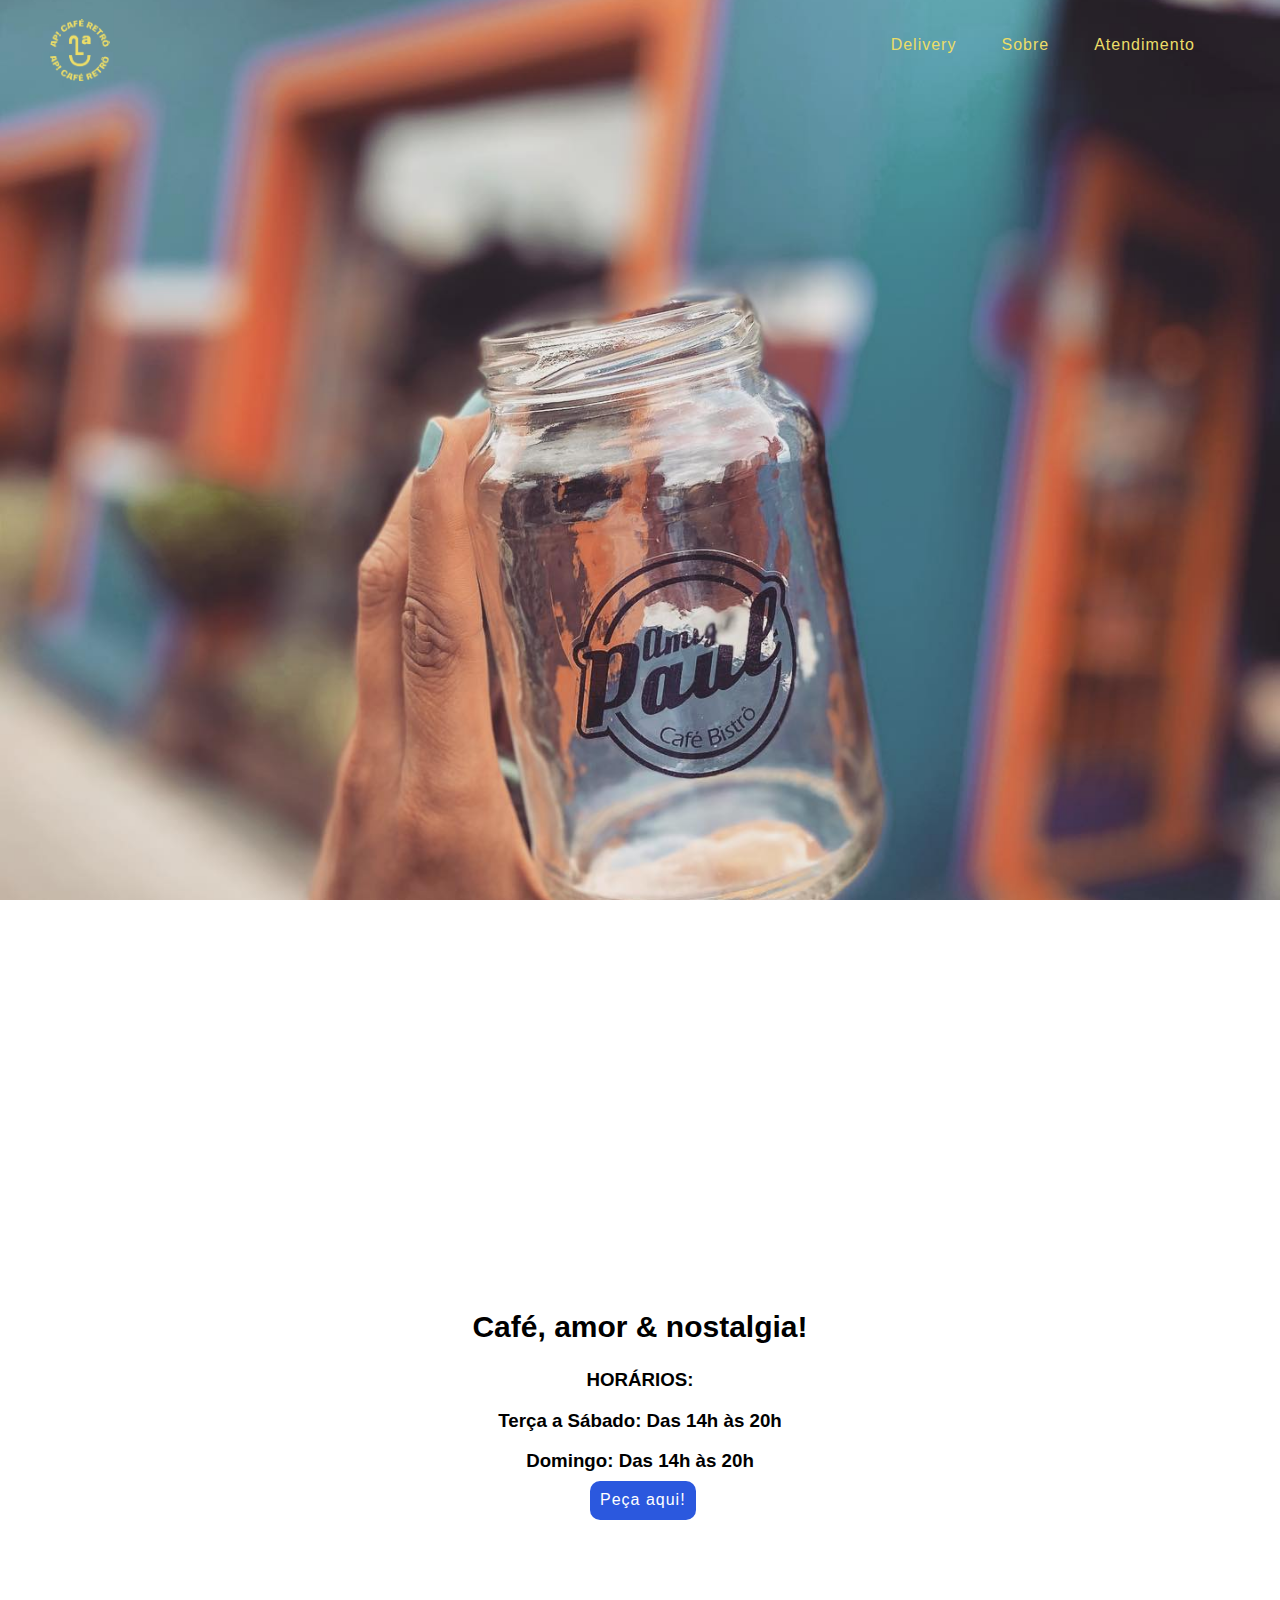
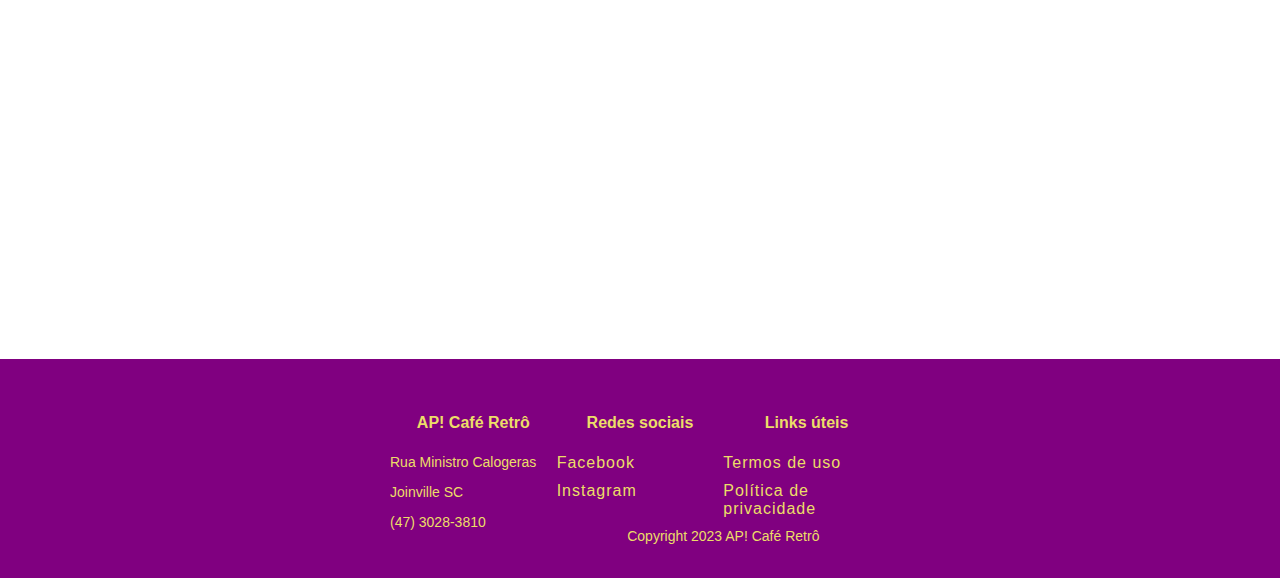
<file: site 3trimestre/index.html>
<!DOCTYPE html>
<html lang="pt-br">

<head>
  <meta charset="UTF-8">
  <link rel="shortcut icon" href="imagens/favicon.png" type="image/x-icon">
  <meta name="viewport" content="width=device-width, initial-scale=1.0">
  <link rel="stylesheet" href="style.css">
  <title>AP! Café Retrô</title>
</head>

<body>
  <div class="wrapper">
    <header id="header">
      <img src="imagens/logo.png" alt="logo">
      <div>
        <ul>
          <li><a href="#">Delivery</a></li>
          <li><a href="#">Sobre</a></li>
          <li><a href="#">Atendimento</a></li>
        </ul>
      </div>      
    </header>
    <main >
      <section id="banner">
        <!-- Banner IMG -->
      </section>
      <section class="module content">
        <div class="container">
          <h2>Café, amor & nostalgia!</h2>
          <h3>HORÁRIOS:</h3>
         <h3>Terça a Sábado: Das 14h às 20h</h3>
          <h3>Domingo: Das 14h às 20h</h3>
          <div class="button">
            <a href="https://www.ifood.com.br/delivery/joinville-sc/ap-cafe-retro-centro/e7beb212-20f4-4eef-b9c5-99e41496873f">Peça aqui!</a>
          </div>
        </div><!--container-->
      </section><!--module-content-->
    </main>
  </div>
   <footer class="footer">
    <div class="container">
      <div class="row">
        <div class="col-md-4">
          <h4>AP! Café Retrô</h4>
          <p>Rua Ministro Calogeras </p>
          <p>Joinville SC</p>
          <p>(47) 3028-3810</p>
        </div><!--col-md-4-->
        <div class="col-md-4">
          <h4>Redes sociais</h4>
          <ul>
            <li><a href="https://www.facebook.com/apcaferetro">Facebook</a></li>
            <li><a href="https://www.instagram.com/apcaferetro">Instagram</a></li>
          </ul>
        </div><!--col-md-4-->
        <div class="col-md-4">
          <h4>Links úteis</h4>
          <ul>
            <li><a href="#">Termos de uso</a></li>
            <li><a href="#">Política de privacidade</a></li>
          </ul>
        </div>
      </div>
      <div class="copyright">
      <p>Copyright 2023 AP! Café Retrô</p>
    </div>
    </div> 
   </footer>
</body>

</html>
</file>
<file: site 3trimestre/style.css>
/*ASPECTO GERAL*/

:root{
    --cor-1: #800080;
    --cor-2: #2b58de;
    --cor-3: #d75413;
    --cor-4: #ECDD68;
    --cor-5: #17b794;
    --cor-6: #000000;
    --cor-7: #ffffff;
}
html{
    overflow-x:hidden;
}
body{
    padding: 0;
    margin: 0;
    font-family: sans-serif;
    word-wrap: break-word;
    overflow-wrap: break-word;
}

h1,h2,h3,h4,h5,h6{
    font-weight: 900;
    color: var(--cor-6);
    text-align: center;
}
.wrapper{
    width: 100%;
    margin: 0 auto;

}
main{
    display: block;
    background-color: var(--cor-7);
}
.container{
    width: 100%;
    max-width: 500px;
    margin: 0 auto;
    padding: 0 20px;
}
.container h2{
    font-size: 30px;
    margin-top: 10px;
}
section.module p {
    margin-bottom: 40px;
}
section.module:last-child{
    margin-bottom: 0;
}

section.module.content{
    padding: 30% 0;
    background-color: var(--cor-7);
}

section.module.parallax-2{
    box-shadow: 0px 0px 12px 0px black;
    display: flex;
    flex-direction: column;
    justify-content: center;
    height: 100vh !important;
    width: 100%;
    position: relative;
    overflow: hidden;
    background-position: 50% 50%;
    background-repeat: no-repeat;
    background-attachment: fixed;
    background-size: cover;
    background-image: url(imagens/laranja.jpg);
}

section.module.content{
    padding: 400px 0;
    background-color: var(--cor-7);
}
section.module.parallax h1 {
    color:var(--cor-6);
    text-align: center;
    font-size: 40px;
    z-index: 50;
}

#header{
    width: 100%;
    position: absolute;
    color: var(--cor-4);
    background-color: transparent;
    height: 100px;
    display: flex;
    justify-content: space-between;
    align-items: center;
}

#header img{
    padding-left: 50px;
    width: 60px;
    height: auto;

}

#header ul{
    padding-right: 50px;
    display: flex;
    list-style: none;
}

#header ul li{
    padding: 10px;
}

#banner{
    height: 100vh; 
    width: 100vw;
}

main{
    background-image: url(imagens/ap.jpg);
    background-size: cover;
    background-attachment: fixed;
    background-position: center center;
}
footer {
    background-color: var(--cor-1);
    padding: 20px 0;
    margin-top: 50px;
  }
  .col-md-4 {
    width: 33.33%;
    float: left;
  }
  
  h4 {
    color: var(--cor-4);
    font-size: 16px;
    font-weight: 600;
  }
  
  p {
    color: var(--cor-4);
    font-size: 14px;
    font-weight: 400;
  }
  
  ul {
    list-style: none;
    margin: 0;
    padding: 0;
  }
  
  li {
    margin-bottom: 10px;
  }
  
  
  a {
    margin-right: 25px;
    color: var(--cor-4);
    text-decoration: none;
    letter-spacing: 1px;
    border-bottom: 2px solid transparent;
    transition: all 0.55s ease;
}

    a:hover{
        text-decoration: underline;
    }

  
  .copyright {
    text-align: center;
  }  

  .button a{
    color: var(--cor-7);
    background-color: var(--cor-2);
    margin-left: 200px;
    border-radius: 10px;
    padding: 10px;
  }

  /*RESPONSIVIDADE*/
  @media only screen and (max-width: 768px) {
    #header {
      display: flex;
      flex-direction: column;
      align-items: center;
    }
  
    #header img {
      width: 100px;
      
    }
  
    #header ul {
      display: flex;
      justify-content: space-around;
      width: 100%;
    }
  
    #header li {
      flex: 1;
      text-align: center;
      margin-top: 10px;
    }
  }
</file>
